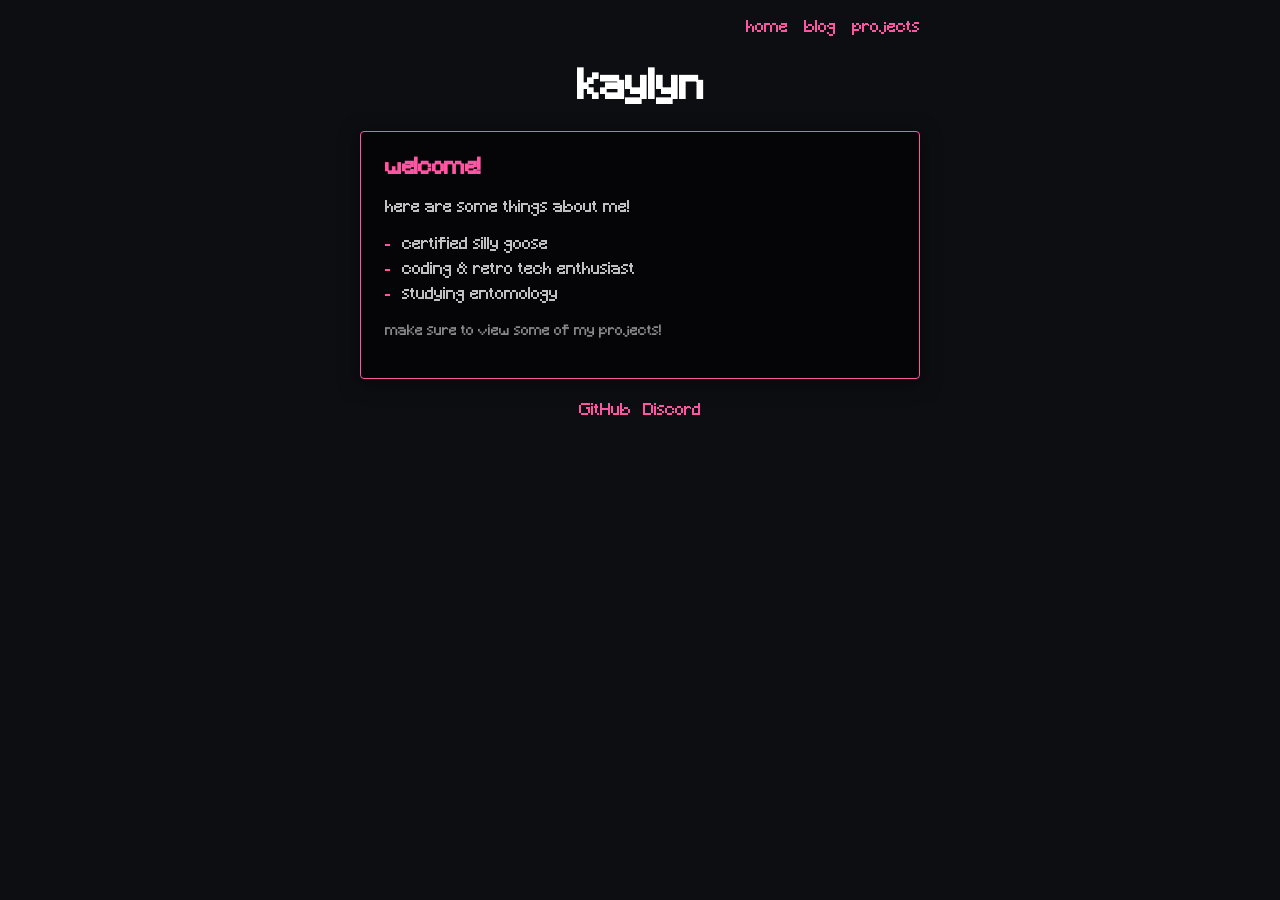
<file: index.html>
<!DOCTYPE html>
<html lang="en">
<head>
    <meta charset="UTF-8">
    <meta name="viewport" content="width=device-width, initial-scale=1.0">
    <title>kaylyn site</title>
    <link rel="stylesheet" href="style.css">
</head>
<body>

    <div id="wrap">
        <nav class="nav">
            <a href="index.html">home</a>
            <a href="blog.html">blog</a>
            <a href="projects.html">projects</a>
        </nav>

        <h1 class="main-title">kaylyn</h1>

        <div class="card">
            <h2>welcome!</h2>
            <p>here are some things about me!</p>

            <ul class="info-list">
                <li><span>-</span> certified silly goose</li>
                <li><span>-</span> coding & retro tech enthusiast</li>
                <li><span>-</span> studying entomology</li>
            </ul>

            <p class="outro">make sure to view some of my projects!</p>
        </div>

        <div class="buttons">
            <a href="https://github.com/imsoroban" target="_blank">GitHub</a>
            <a href="#">Discord</a>
        </div>
    </div>

</body>
</html>
</file>
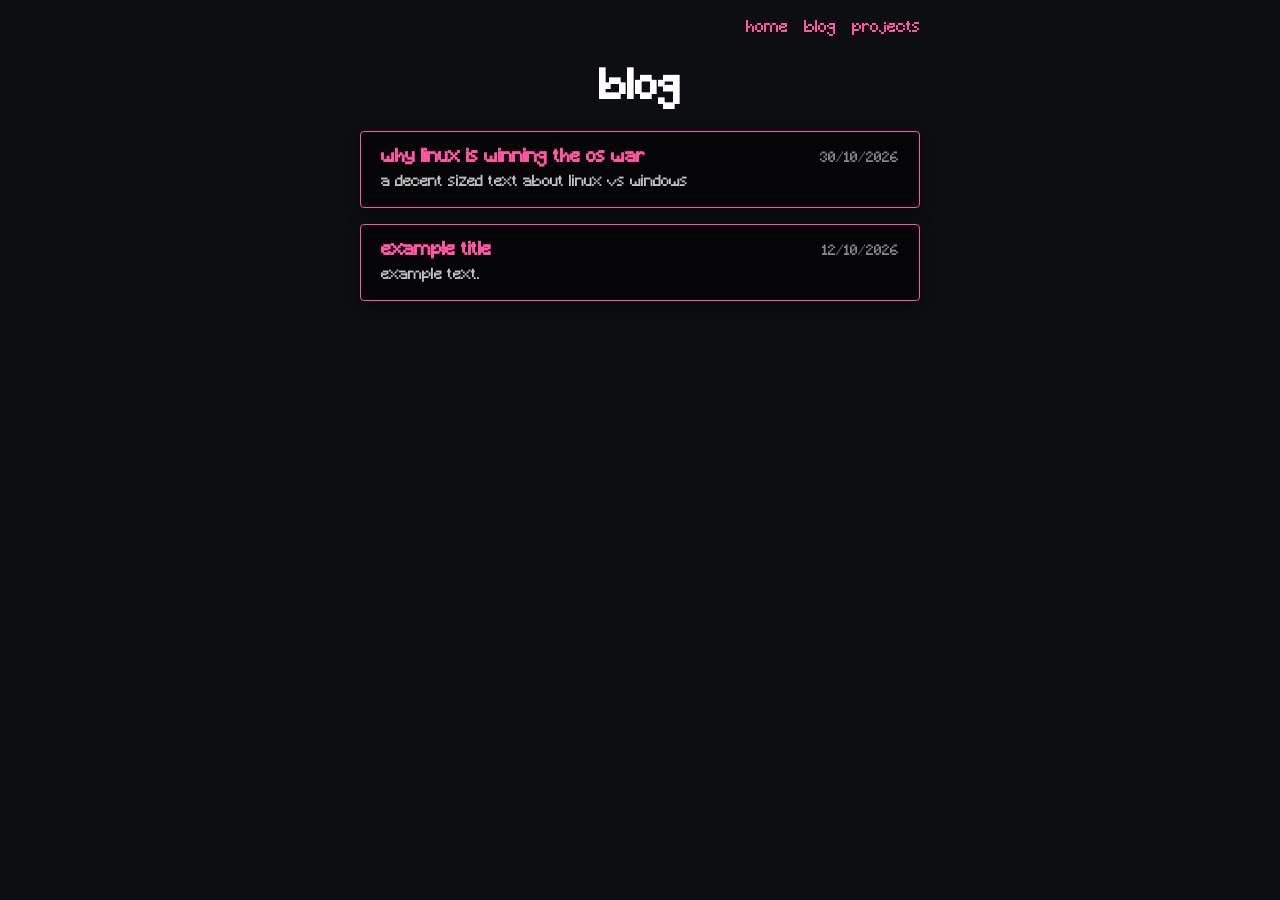
<file: blog.html>
<!DOCTYPE html>
<html lang="en">
<head>
    <meta charset="UTF-8">
    <meta name="viewport" content="width=device-width, initial-scale=1.0">
    <title>kaylyn site • blog</title>
    <link rel="stylesheet" href="style.css">
</head>
<body>

    <div id="wrap">
        <nav class="nav">
            <a href="index.html">home</a>
            <a href="blog.html">blog</a>
            <a href="projects.html">projects</a>
        </nav>

        <h1 class="page-title">blog</h1>

        <div class="list-container">
            <article class="post-item">
                <div class="post-row">
                    <a href="blogs/example" class="post-title">why linux is winning the os war</a>
                    <span class="post-date">30/10/2026</span>
                </div>
                <p>a decent sized text about linux vs windows</p>
            </article>

            <article class="post-item">
                <div class="post-row">
                    <a href="#" class="post-title">example title</a>
                    <span class="post-date">12/10/2026</span>
                </div>
                <p>example text.</p>
            </article>
        </div>
    </div>

</body>
</html>
</file>
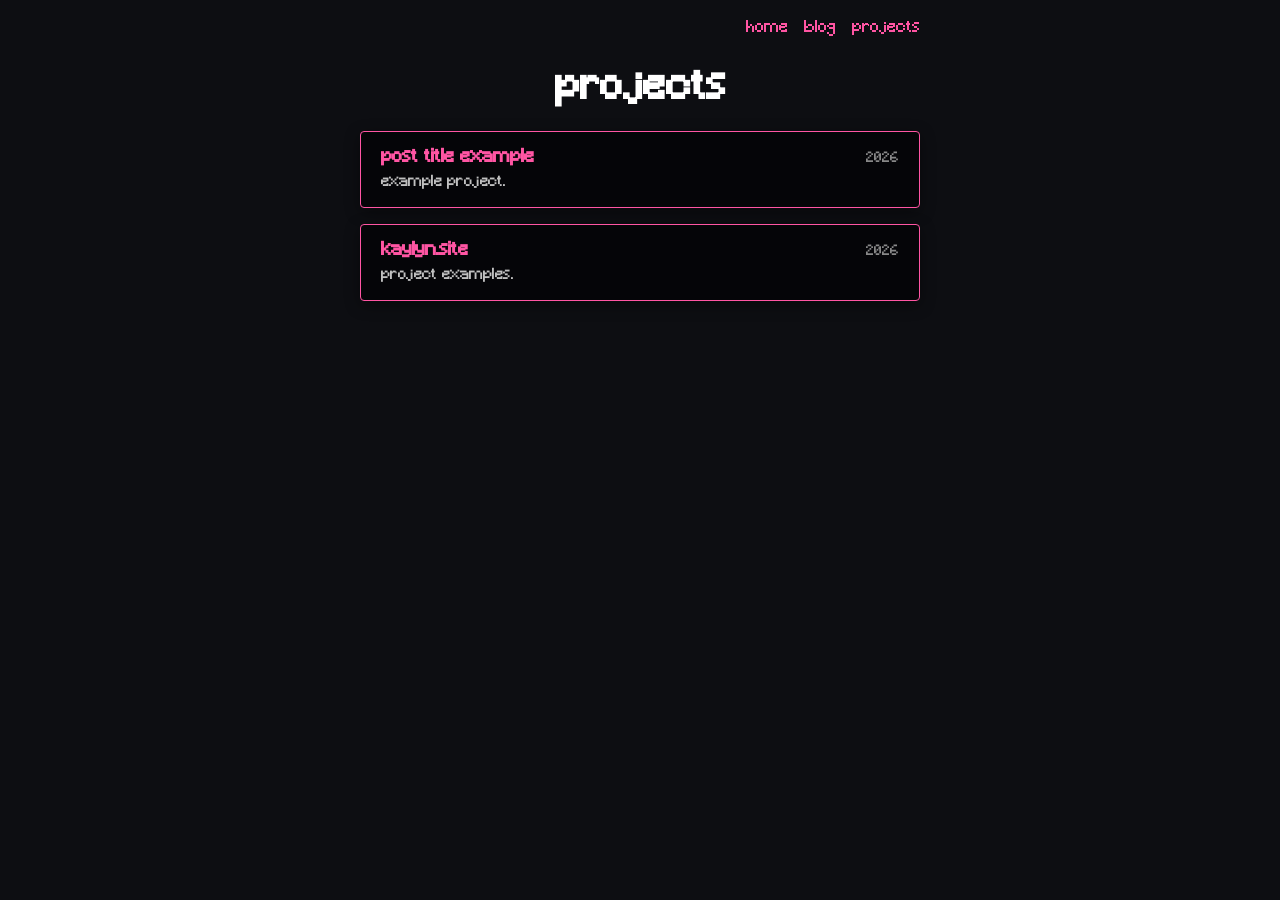
<file: projects.html>
<!DOCTYPE html>
<html lang="en">
<head>
    <meta charset="UTF-8">
    <meta name="viewport" content="width=device-width, initial-scale=1.0">
    <title>kaylyn site • projects</title>
    <link rel="stylesheet" href="style.css">
</head>
<body>

    <div id="wrap">
        <nav class="nav">
            <a href="index.html">home</a>
            <a href="blog.html">blog</a>
            <a href="projects.html">projects</a>
        </nav>

        <h1 class="page-title">projects</h1>

        <div class="list-container">
            <article class="post-item">
                <div class="post-row">
                    <a href="https://github.com/imsoroban" target="_blank" class="post-title">post title example</a>
                    <span class="post-date">2026</span>
                </div>
                <p>example project.</p>
            </article>

            <article class="post-item">
                <div class="post-row">
                    <a href="index.html" class="post-title">kaylyn.site</a>
                    <span class="post-date">2026</span>
                </div>
                <p>project examples.</p>
            </article>
        </div>
    </div>

</body>
</html>
</file>
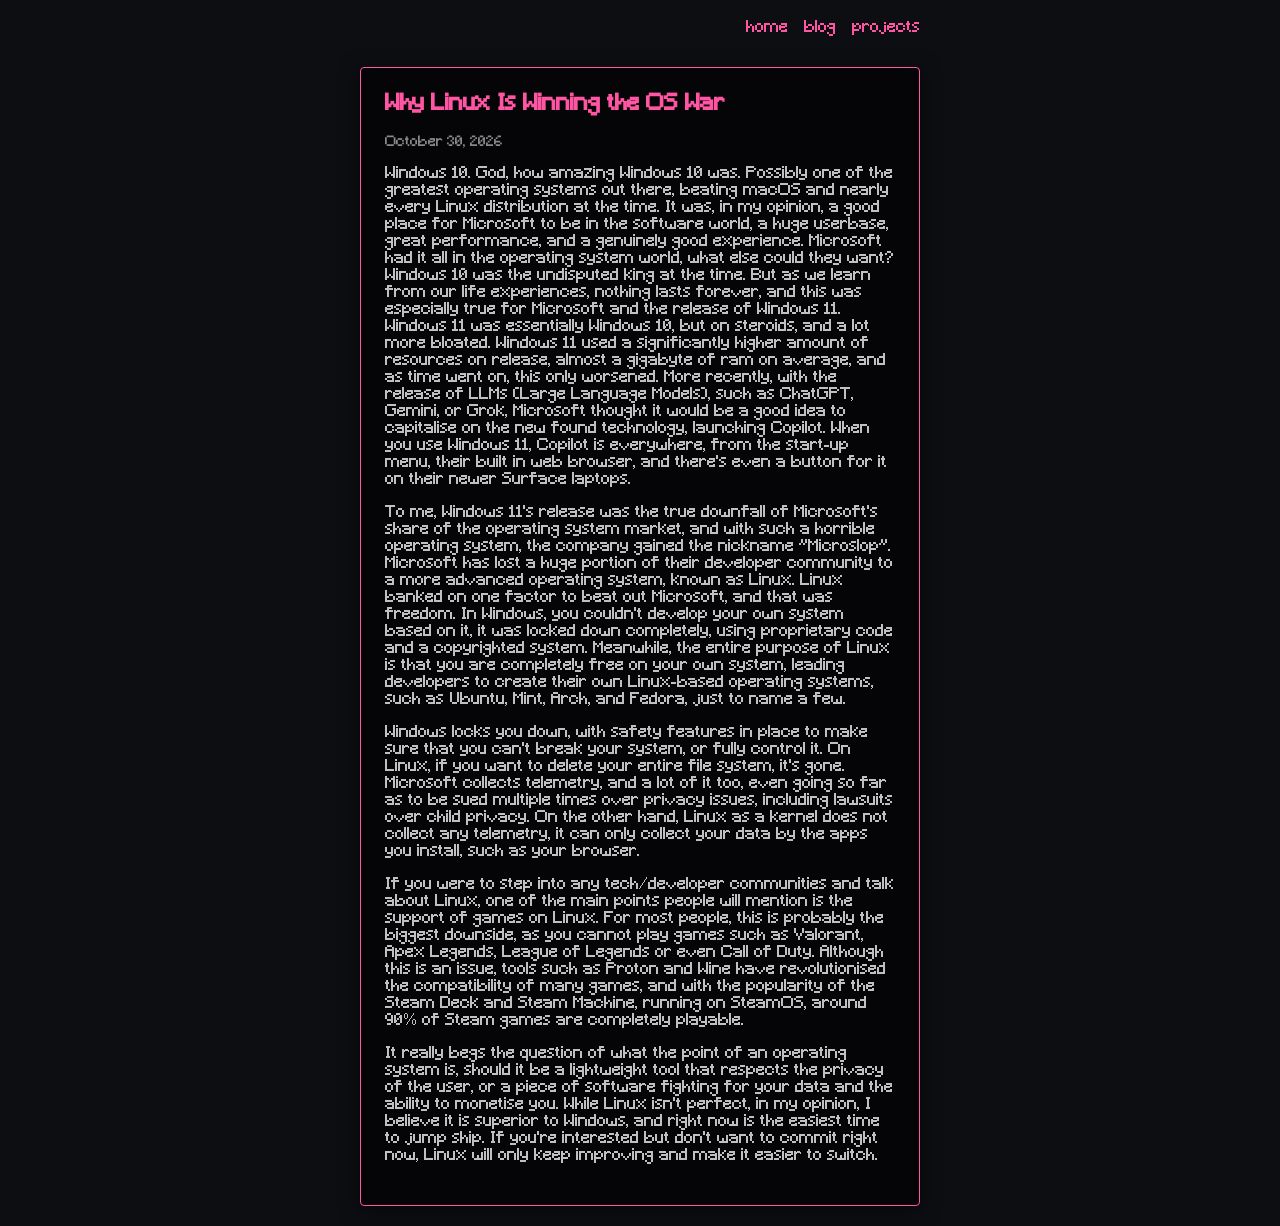
<file: blogs/example.html>
<!DOCTYPE html>
<html lang="en">
<head>
    <meta charset="UTF-8">
    <meta name="viewport" content="width=device-width, initial-scale=1.0">
    <title> linux blog | kaylyn site</title>
    <link rel="stylesheet" href="../style.css">
</head>
<body>

    <div id="wrap">
        <nav class="nav">
            <a href="../index.html">home</a>
            <a href="../blog.html">blog</a>
            <a href="../projects.html">projects</a>
        </nav>

        <article class="card">
            <h2>Why Linux Is Winning the OS War</h2>
            <p class="post-date">October 30, 2026</p>

            <p>Windows 10. God, how amazing Windows 10 was. Possibly one of the greatest operating systems out there, beating macOS and nearly every Linux distribution at the time. It was, in my opinion, a good place for Microsoft to be in the software world, a huge userbase, great performance, and a genuinely good experience. Microsoft had it all in the operating system world, what else could they want? Windows 10 was the undisputed king at the time. But as we learn from our life experiences, nothing lasts forever, and this was especially true for Microsoft and the release of Windows 11. Windows 11 was essentially Windows 10, but on steroids, and a lot more bloated. Windows 11 used a significantly higher amount of resources on release, almost a gigabyte of ram on average, and as time went on, this only worsened. More recently, with the release of LLMs (Large Language Models), such as ChatGPT, Gemini, or Grok, Microsoft thought it would be a good idea to capitalise on the new found technology, launching Copilot. When you use Windows 11, Copilot is everywhere, from the start-up menu, their built in web browser, and there's even a button for it on their newer Surface laptops.</p>

            <p>To me, Windows 11's release was the true downfall of Microsoft's share of the operating system market, and with such a horrible operating system, the company gained the nickname "Microslop". Microsoft has lost a huge portion of their developer community to a more advanced operating system, known as Linux. Linux banked on one factor to beat out Microsoft, and that was freedom. In Windows, you couldn't develop your own system based on it, it was locked down completely, using proprietary code and a copyrighted system. Meanwhile, the entire purpose of Linux is that you are completely free on your own system, leading developers to create their own Linux-based operating systems, such as Ubuntu, Mint, Arch, and Fedora, just to name a few.</p>

            <p>Windows locks you down, with safety features in place to make sure that you can't break your system, or fully control it. On Linux, if you want to delete your entire file system, it's gone. Microsoft collects telemetry, and a lot of it too, even going so far as to be sued multiple times over privacy issues, including lawsuits over child privacy. On the other hand, Linux as a kernel does not collect any telemetry, it can only collect your data by the apps you install, such as your browser.</p>

            <p>If you were to step into any tech/developer communities and talk about Linux, one of the main points people will mention is the support of games on Linux. For most people, this is probably the biggest downside, as you cannot play games such as Valorant, Apex Legends, League of Legends or even Call of Duty. Although this is an issue, tools such as Proton and Wine have revolutionised the compatibility of many games, and with the popularity of the Steam Deck and Steam Machine, running on SteamOS, around 90% of Steam games are completely playable.</p>

            <p>It really begs the question of what the point of an operating system is, should it be a lightweight tool that respects the privacy of the user, or a piece of software fighting for your data and the ability to monetise you. While Linux isn't perfect, in my opinion, I believe it is superior to Windows, and right now is the easiest time to jump ship. If you're interested but don't want to commit right now, Linux will only keep improving and make it easier to switch.</p>
        </article>
    </div>

</body>
</html>
</file>
<file: style.css>
@font-face {
    font-family: 'minecraft';
    src: url('font.ttf') format('truetype');
}

:root {
    --bg-color: #0d0e12;
    --text-color: #c0c0c0;
    --accent-color: #ff55a3;
    --accent-hover: #ff99c8;
    --card-bg: #050508;
    --card-border: #ff55a3;
    --muted-text: #888888;
}

body {
    background-color: var(--bg-color);
    color: var(--text-color);
    font-family: 'minecraft', monospace;
    margin: 0;
    padding: 0;
    min-height: 100vh;
}

#wrap {
    width: 100%;
    max-width: 600px;
    margin: 0 auto;
    padding: 20px;
    box-sizing: border-box;
    text-align: center;
}

.nav {
    display: flex;
    justify-content: flex-end;
    gap: 16px;
    margin-bottom: 30px;
}

.nav a, a {
    color: var(--accent-color);
    text-decoration: none;
    transition: color 0.2s ease;
}

.nav a:hover, a:hover {
    color: var(--accent-hover);
}

.main-title, .page-title {
    font-size: 2.5em;
    color: #ffffff;
    margin-bottom: 20px;
}

.card {
    background-color: var(--card-bg);
    border: 1px solid var(--card-border);
    padding: 24px;
    border-radius: 4px;
    text-align: left;
    box-shadow: 0 4px 20px rgba(0, 0, 0, 0.5);
}

.card h2 {
    color: var(--accent-color);
    margin-top: 0;
    font-size: 1.4em;
}

.info-list {
    list-style: none;
    padding-left: 0;
    margin: 20px 0;
}

.info-list li {
    margin-bottom: 8px;
}

.info-list li span {
    color: var(--accent-color);
    margin-right: 6px;
}

.outro {
    font-size: 0.9em;
    color: var(--muted-text);
    margin-top: 20px;
}

.buttons {
    display: flex;
    justify-content: center;
    gap: 12px;
    margin-top: 24px;
}

.list-container {
    display: flex;
    flex-direction: column;
    gap: 16px;
    text-align: left;
}

.post-item {
    background-color: var(--card-bg);
    border: 1px solid var(--card-border);
    padding: 16px 20px;
    border-radius: 4px;
    box-shadow: 0 4px 15px rgba(0, 0, 0, 0.4);
}

.post-row {
    display: flex;
    justify-content: space-between;
    align-items: baseline;
    margin-bottom: 8px;
}

.post-title {
    font-size: 1.1em;
    font-weight: bold;
    color: var(--accent-color);
}

.post-title:hover {
    color: var(--accent-hover);
    text-decoration: underline;
}

.post-date {
    font-size: 0.85em;
    color: var(--muted-text);
}

.post-item p {
    margin: 0;
    font-size: 0.95em;
    color: var(--text-color);
}
</file>
